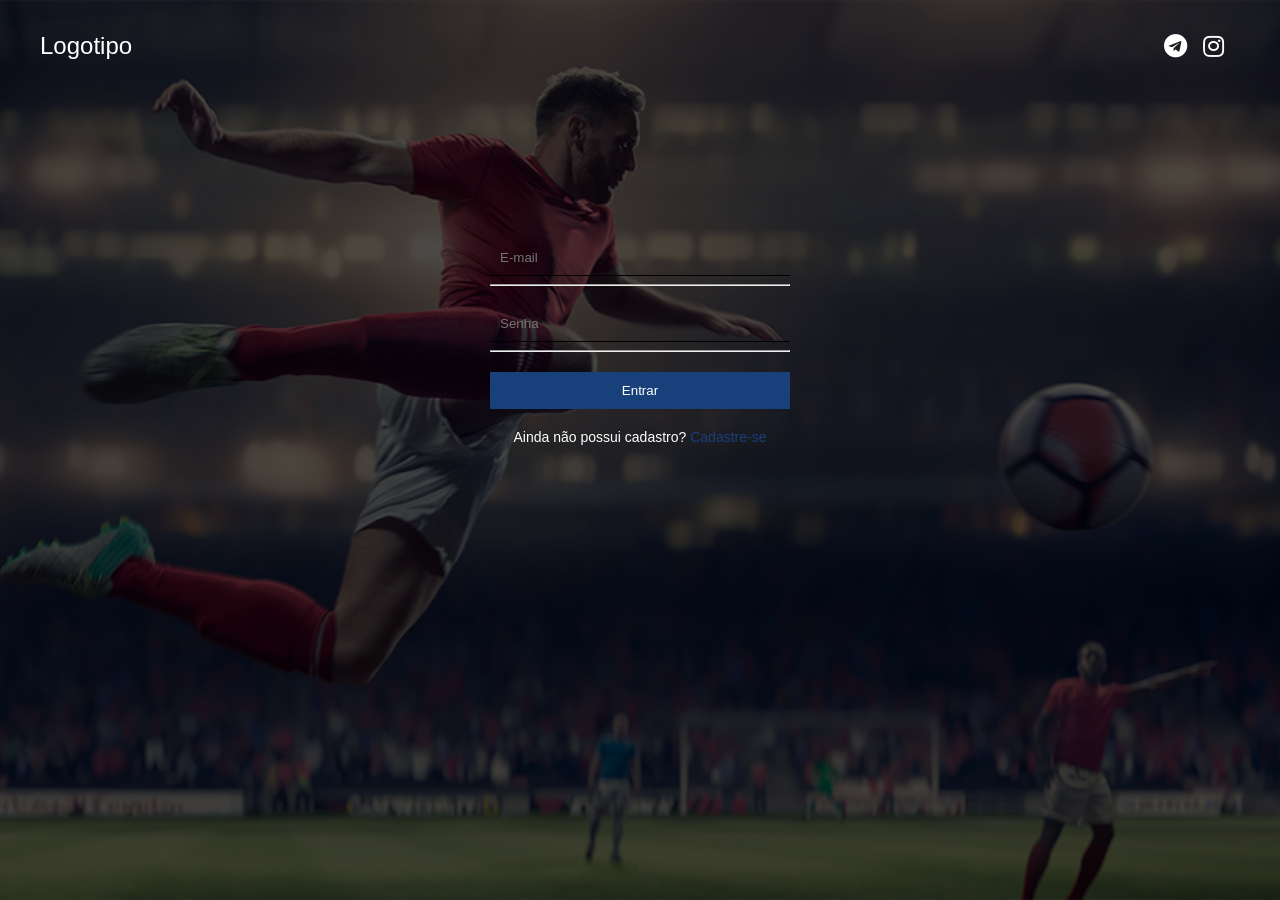
<file: index.html>
<!DOCTYPE html>
<html lang="pt-BR">
<head>
    <meta charset="UTF-8">
    <meta name="viewport" content="width=device-width, initial-scale=1.0">
    <title>GrangeiroBet</title>
    <script src="javascript.js"></script>
    <link rel="stylesheet" href="css/style.css">
    <link rel="stylesheet" href="https://cdnjs.cloudflare.com/ajax/libs/font-awesome/5.15.4/css/all.min.css">

</head>
<body>

    <!-- HEADER -->
    <header>
        <nav class="navbar">
            <div class="navbar-container">
                <a class="navbar-brand" href="#">Logotipo</a>
            </div>
            
            <div class="icones">
                <div class="nav-icon">
                    <i class="fab fa-telegram"></i>
            </div>
                
                <div class="nav-icon">
                    <i class="fab fa-instagram"></i>
                </div>
            </div>
        </nav>
    </header>

    <section class="apresentation-image">
        <div class="overlay">
            <div class="apresentation"> 
            </div>
        </div>
        <div class="login-form">
            <form>
                <div class="form-group">
                    <input type="email" id="email" name="email" placeholder="E-mail" required>
                    <hr class="line">
                </div>
                <div class="form-group">
                    <input type="password" id="password" name="password" placeholder="Senha" required>
                    <hr class="line">
                </div>
                <button type="submit" class="btn-submit btn-info-one">Entrar</button>
                <p class="register-link">Ainda não possui cadastro? <a href="registrar.html">Cadastre-se</a></p>
            </form>
        </div>
    </section>


    <script src="javascript.js"></script>


</body>
</html>
</file>
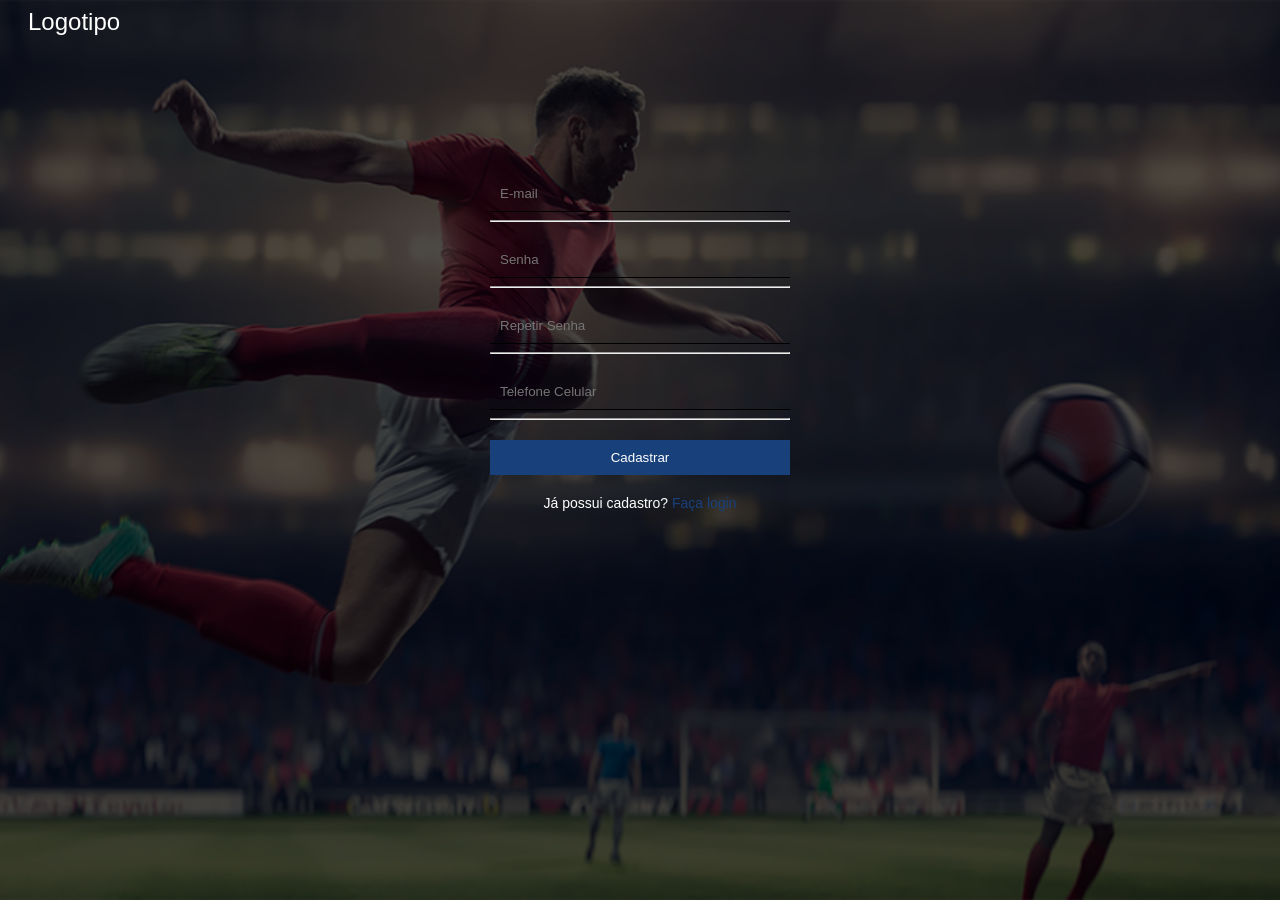
<file: registrar.html>
<!DOCTYPE html>
<html lang="pt-BR">
<head>
    <meta charset="UTF-8">
    <meta name="viewport" content="width=device-width, initial-scale=1.0">
    <title>Cadastro</title>
    <script src="javascript.js"></script>
    <link rel="stylesheet" href="css/registrar.css">
    <link rel="stylesheet" href="https://cdnjs.cloudflare.com/ajax/libs/font-awesome/5.15.4/css/all.min.css">
</head>
<body>
    <section class="apresentation-image">
        <div class="overlay">
            <div class="apresentation">
                <nav>
                    <div class="container-fluid d-flex justify-content-between align-items-center">
                        <a class="navbar-brand" href="#">Logotipo</a>
                    </div>
                </nav>
            </div>
        </div>
        <div class="register-form">
            <form>
                <div class="form-group">
                    <input type="email" id="email" name="email" placeholder="E-mail" required>
                    <hr class="line">
                </div>
                <div class="form-group">
                    <input type="password" id="password" name="password" placeholder="Senha" required>
                    <hr class="line">
                </div>
                <div class="form-group">
                    <input type="password" id="confirm-password" name="confirm-password" placeholder="Repetir Senha" required>
                    <hr class="line">
                </div>
                <div class="form-group">
                    <input type="tel" id="phone" name="phone" placeholder="Telefone Celular" required>
                    <hr class="line">
                </div>
                <button type="submit" class="btn-submit">Cadastrar</button>
                <p class="register-link">Já possui cadastro? <a href="index.html">Faça login</a></p>
            </form>
        </div>
    </section>
</body>
</html>
</file>
<file: css/style.css>
/* Global Styles */
* {
    box-sizing: border-box;
    font-family: "Raleway", sans-serif;
}
body::before {
    content: "";
    background-image: url('../imagens/capa.jpg');
    background-repeat: no-repeat;
    background-position: center;
    background-size: cover;
    position: absolute;
    top: 0;
    left: 0;
    height: 100%;
    width: 100%;
    z-index: -2; /* Coloca a imagem de fundo atrás de tudo */
}

body::after {
    content: "";
    background-color: rgba(0, 0, 0, 0.7); /* Sobreposição preta */
    position: absolute;
    top: 0;
    left: 0;
    height: 100%;
    width: 100%;
    z-index: -1; /* Coloca a sobreposição atrás do conteúdo mas na frente da imagem */
}

.navbar{
    display: flex;
    padding: 1.5rem 3rem 0 2rem;
    text-align: center;
    justify-content: space-between;
    align-items: center;
}

.navbar-brand, i{
    color: white; /* Define a cor do texto */
    font-size: 24px; /* Define o tamanho do texto */
    text-decoration: none; /* Remove a decoração de texto padrão */
}

.icones {
    display: flex; 
    gap: 1rem;
}

.navbar-brand:hover {
    color: lightgray; /* Altera a cor do texto ao passar o mouse sobre a logotipo */
}

.nav-icon {
    color: white;
}

.nav-icon:hover > i {
    transform: scale(1.4);
}

.nav-icon:hover > .fa-whatsapp {
    color: green;
}

.nav-icon:hover > .fa-instagram {
    color: rgb(165, 78, 136);
    
}

.nav-icon:hover > .fa-telegram {
    color: rgb(97, 158, 250);
}

/* Estilos para o formulário de login */
.login-form {
    width: 300px; /* Largura do formulário */
    margin: auto; /* Centralizar o formulário na tela */
    padding-top: 180px; /* Espaçamento superior */
    animation: slideIn 1s ease forwards; /* Aplica a animação de entrada */
}

/* Animação de entrada */
@keyframes slideIn {
    from {
        transform: translateX(-500%); /* Começa fora da tela à esquerda */
    }
    to {
        transform: translateX(0); /* Move para a posição final */
    }
}

.form-group {
    margin-bottom: 20px; /* Espaçamento entre os campos de entrada */
}

input[type="email"],
input[type="password"] {
	color: antiquewhite;
    width: 100%; /* Largura total */
    padding: 10px; /* Espaçamento interno */
    border: none; /* Remove a borda padrão */
    border-bottom: 1px solid black; /* Adiciona uma linha preta na parte inferior */
    outline: none; /* Remove o contorno quando focado */
    background-color: transparent; /* Remove o fundo */
}

input[type="email"]:focus,
input[type="password"]:focus {
    border-bottom: 1px solid #18407b; /* Muda a cor da linha quando focado */
}

.btn-submit {
    width: 100%; /* Largura total */
    padding: 10px; /* Espaçamento interno */
    border: none; /* Remove a borda */
    background-color: #18407b; /* Cor de fundo do botão */
    color: white; /* Cor do texto */
    cursor: pointer; /* Cursor ao passar o mouse */
}

.btn-info-one{
	box-sizing: border-box;
	transition: all 0.7s ease;
	position: relative;
	cursor: pointer;
	border: solid 1px transparent;
	color: white;
}

.btn-info-one {
	margin-right: 10px;
	background-color: #18407b;
}

.btn-info-one:before {
	content: '';
	position: absolute;
	background-color: white;
	transition: all 0.7s ease;
	z-index: -1;
}

.btn-info-one:hover  {
	background-color: transparent;
	color: white;
	border: solid 1px white;
}

.btn-info-one:hover:before {
	left: 100%;
}

/* .btn-submit:hover {
    background-color: #0e2548; 
} */

.register-link {
    text-align: center; /* Alinha o texto ao centro */
    margin-top: 20px; /* Espaçamento superior */
    color: white; /* Cor do texto */
    font-size: 14px; /* Tamanho da fonte */
}

.register-link a {
    color: #18407b; /* Cor do link */
    text-decoration: none; /* Remove a decoração de link padrão */
}

.register-link a:hover {
    text-decoration: underline; /* Adiciona sublinhado ao passar o mouse sobre o link */
}
</file>
<file: css/registrar.css>
* {
    box-sizing: border-box;
    font-family: "Raleway", sans-serif;
}

html {
    scroll-behavior: smooth !important;
}

body::before {
    content: "";
    background-image: url('../imagens/capa.jpg');
    background-repeat: no-repeat;
    background-position: center;
    background-size: cover;
    position: absolute;
    top: 0;
    left: 0;
    height: 100%;
    width: 100%;
    z-index: -2;
}

body::after {
    content: "";
    background-color: rgba(0, 0, 0, 0.7);
    position: absolute;
    top: 0;
    left: 0;
    height: 100%;
    width: 100%;
    z-index: -1;
}

.navbar-container-icon {
    display: flex;
    justify-content: flex-end;
}

.navbar-brand {
    margin-right: auto;
    margin-left: 20px;
    color: white;
    font-size: 24px;
    text-decoration: none;
}

.register-form {
    width: 300px;
    margin: auto;
    padding-top: 180px;
    animation: slider 1s ease-out; /* Adiciona a animação de slider */
}

.form-group {
    margin-bottom: 20px;
}

input[type="email"],
input[type="password"],
input[type="tel"] {
    color: antiquewhite;
    width: 100%;
    padding: 10px;
    border: none;
    border-bottom: 1px solid black;
    outline: none;
    background-color: transparent;
}

input[type="email"]:focus,
input[type="password"]:focus,
input[type="tel"]:focus {
    border-bottom: 1px solid #18407b;
}

.btn-submit {
    width: 100%;
    padding: 10px;
    border: none;
    background-color: #18407b;
    color: white;
    cursor: pointer;
}

.btn-submit:hover {
    background-color: #0e2548;
}

/* Adiciona a animação slider */
@keyframes slider {
    from {
        transform: translateX(-500%);
    }
    to {
        transform: translateX(0);
    }
}

/* Estilos para o formulário de registro */
.register-form {
    width: 300px; /* Largura do formulário */
    margin: auto; /* Centralizar o formulário na tela */
    padding-top: 140px; /* Espaçamento superior */
}

.form-group {
    margin-bottom: 20px; /* Espaçamento entre os campos de entrada */
}

input[type="email"],
input[type="password"],
input[type="tel"] {
    color: antiquewhite;
    width: 100%; /* Largura total */
    padding: 10px; /* Espaçamento interno */
    border: none; /* Remove a borda padrão */
    border-bottom: 1px solid black; /* Adiciona uma linha preta na parte inferior */
    outline: none; /* Remove o contorno quando focado */
    background-color: transparent; /* Remove o fundo */
}

input[type="email"]:focus,
input[type="password"]:focus,
input[type="tel"]:focus {
    border-bottom: 1px solid #18407b; /* Muda a cor da linha quando focado */
}

.btn-submit {
    width: 100%; /* Largura total */
    padding: 10px; /* Espaçamento interno */
    border: none; /* Remove a borda */
    background-color: #18407b; /* Cor de fundo do botão */
    color: white; /* Cor do texto */
    cursor: pointer; /* Cursor ao passar o mouse */
}

.btn-submit:hover {
    background-color: #0e2548; /* Cor de fundo do botão ao passar o mouse */
}

.register-link {
    color: #ffff;
    font-size: 14px;
    text-align: center; /* Centraliza o texto */
    margin-top: 20px; /* Espaçamento superior */
}

.register-link a {
    color: #18407b; /* Cor do link */
    text-decoration: none; /* Remove a decoração do link */
}

.register-link a:hover {
    text-decoration: underline;
}
</file>
